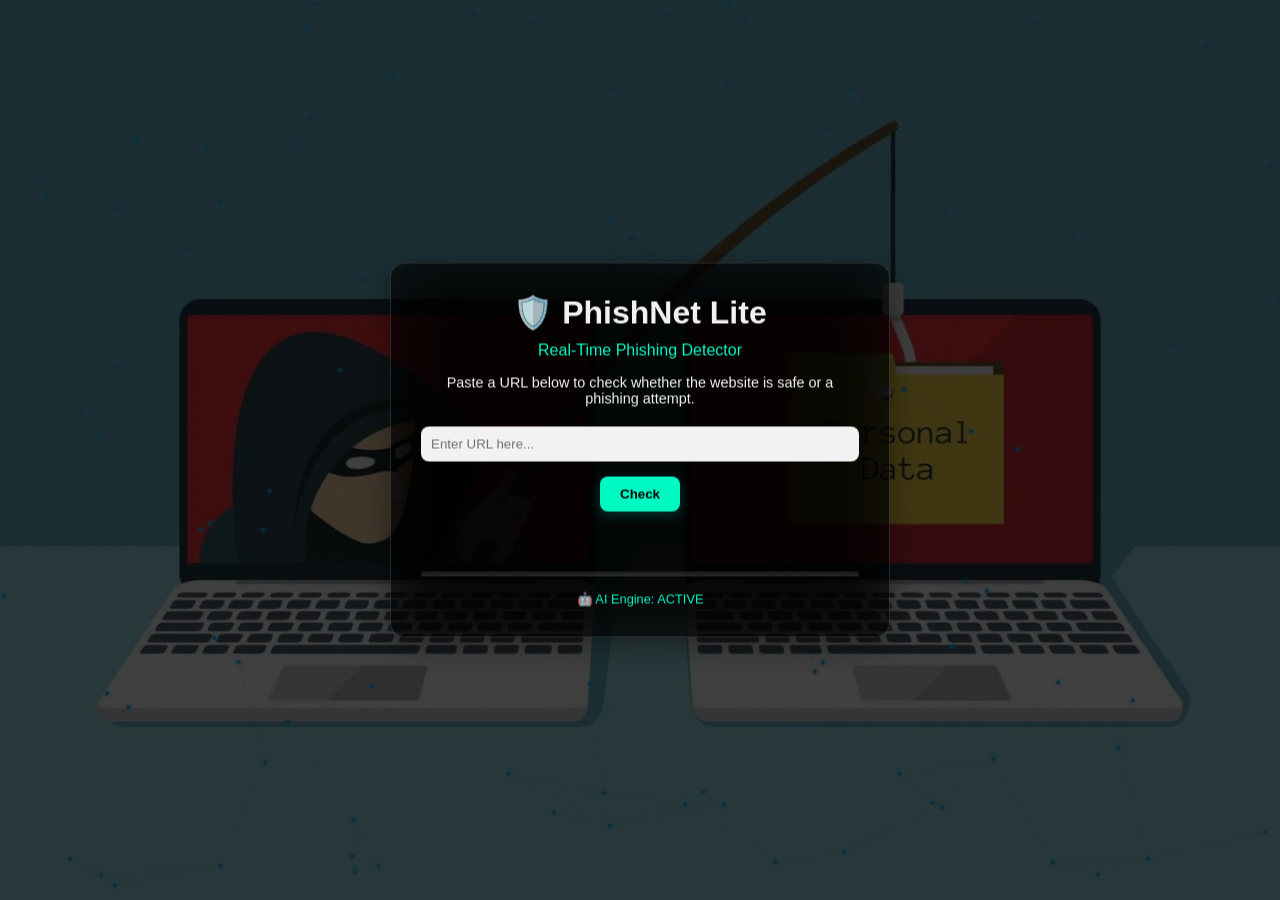
<file: frontend/index.html>
<!DOCTYPE html>
<html lang="en">
<head>
    <meta charset="UTF-8">
    <meta name="viewport" content="width=device-width, initial-scale=1.0">
    <title>PhishNet Lite</title>

    <!-- CSS -->
    <link rel="stylesheet" href="style.css">

    <!-- Favicon -->
    <link rel="icon" href="assets/favicon.jpeg" type="image/jpeg">
</head>

<body>

<canvas id="bgCanvas"></canvas>

<div class="container">
    <h1 class="title">🛡️ PhishNet Lite</h1>
    
    <p class="subtitle">Real-Time Phishing Detector</p>

    <p class="instruction">
        Paste a URL below to check whether the website is safe or a phishing attempt.
    </p>

    <input type="text" id="urlInput" placeholder="Enter URL here...">

    <button onclick="checkPhishing()">Check</button>

    <div class="result" id="result"></div>

    <div id="source" class="source"></div>

    <div class="progress">
        <div id="progressBar"></div>
    </div>

    <div id="aiStatus" class="ai-status">
        🤖 AI Engine: ACTIVE
    </div>
</div>

<script src="script.js"></script>
</body>
</html>
</file>
<file: frontend/style.css>
/* Reset */
* {
    margin: 0;
    padding: 0;
    box-sizing: border-box;
}

/* Background */
body {
    font-family: 'Segoe UI', sans-serif;
    color: white;
    text-align: center;

    /* Fallback gradient for fast initial load */
    background: linear-gradient(135deg, #0d1b2a 0%, #1a3a52 50%, #162c3e 100%);
    background-image: url('assets/background.jpg');
    background-size: cover;
    background-position: center;
    background-attachment: fixed;
    background-repeat: no-repeat;
    
    height: 100vh;
    overflow: hidden;
    will-change: background;
    -webkit-font-smoothing: antialiased;
    -moz-osx-font-smoothing: grayscale;
    filter: brightness(0.95) saturate(1.1);
}

/* Unified dark overlay */
body::before {
    content: "";
    position: fixed;
    top: 0;
    left: 0;
    width: 100%;
    height: 100%;
    background: rgba(0, 0, 0, 0.75);
    backdrop-filter: blur(2px);
    -webkit-backdrop-filter: blur(2px);
    z-index: 0;
    pointer-events: none;
}

/* Canvas */
#bgCanvas {
    position: fixed;
    top: 0;
    left: 0;
    z-index: -1;
}

/* Container */
.container {
    position: relative;
    top: 50%;
    transform: translateY(-50%);
    max-width: 500px;
    margin: auto;
    padding: 30px;

    background: rgba(0, 0, 0, 0.5);
    border-radius: 15px;
    backdrop-filter: blur(30px);
    -webkit-backdrop-filter: blur(30px);
    border: 1px solid rgba(255, 255, 255, 0.15);
    box-shadow: 0 8px 32px rgba(0, 0, 0, 0.4);
    transition: all 0.3s ease-out;
    will-change: transform;
    z-index: 1;
}

/* Title */
.title {
    font-size: 2rem;
    margin-bottom: 10px;
}

/* Subtitle */
.subtitle {
    font-size: 1rem;
    margin-bottom: 15px;
    color: #00ffcc;
}

/* Instruction */
.instruction {
    font-size: 0.9rem;
    margin-bottom: 20px;
}

/* Input */
input {
    width: 100%;
    padding: 10px;
    border-radius: 8px;
    border: none;
    margin-bottom: 15px;
    transition: all 0.3s ease;
    box-shadow: 0 2px 8px rgba(0, 0, 0, 0.2);
}

input:focus {
    outline: none;
    box-shadow: 0 4px 12px rgba(0, 255, 204, 0.3);
    transform: translateY(-2px);
}

/* Button */
button {
    padding: 10px 20px;
    border: none;
    border-radius: 8px;
    background: #00ffcc;
    color: black;
    font-weight: bold;
    cursor: pointer;
    transition: all 0.3s ease;
    box-shadow: 0 4px 12px rgba(0, 255, 204, 0.2);
    will-change: transform, box-shadow;
}

button:hover {
    background: #00ccaa;
    transform: translateY(-3px);
    box-shadow: 0 6px 16px rgba(0, 255, 204, 0.4);
}

button:active {
    transform: translateY(-1px);
    box-shadow: 0 2px 8px rgba(0, 255, 204, 0.2);
}

/* Result */
.result {
    margin-top: 15px;
    font-weight: bold;
    transition: all 0.4s cubic-bezier(0.4, 0.0, 0.2, 1);
    min-height: 30px;
    display: flex;
    align-items: center;
    justify-content: center;
    will-change: color;
}

/* Status colors */
.checking {
    color: white;
}

.safe {
    color: limegreen;
}

.phishing {
    color: red;
}

/* Source */
.source {
    margin-top: 10px;
    font-size: 0.8rem;
    color: #ccc;
}

/* Progress bar */
.progress {
    width: 100%;
    height: 5px;
    background: rgba(255, 255, 255, 0.15);
    margin-top: 15px;
    border-radius: 5px;
    overflow: hidden;
    box-shadow: inset 0 1px 3px rgba(0, 0, 0, 0.4);
}

#progressBar {
    width: 0%;
    height: 100%;
    background: #00ffcc;
    transition: width 0.4s ease;
}

/* AI status */
.ai-status {
    margin-top: 15px;
    font-size: 0.8rem;
    color: #00ffcc;
}
</file>
